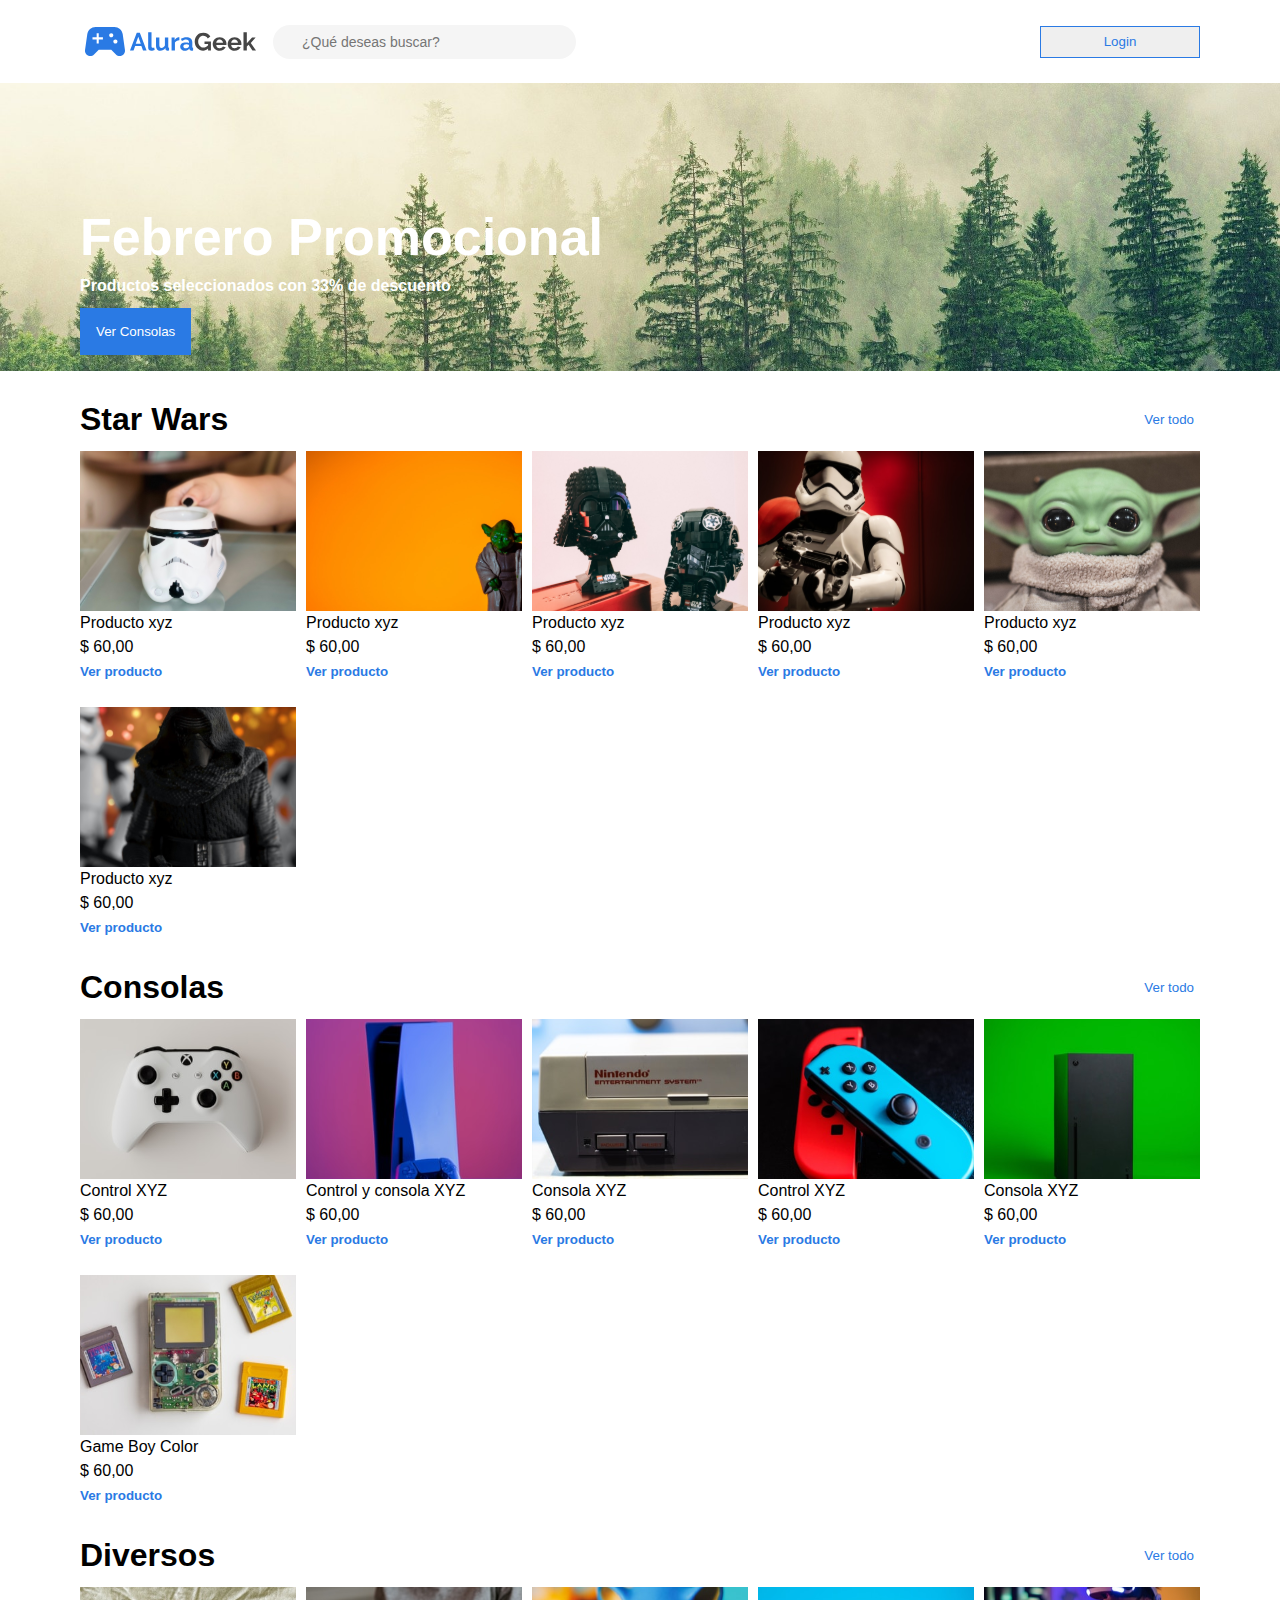
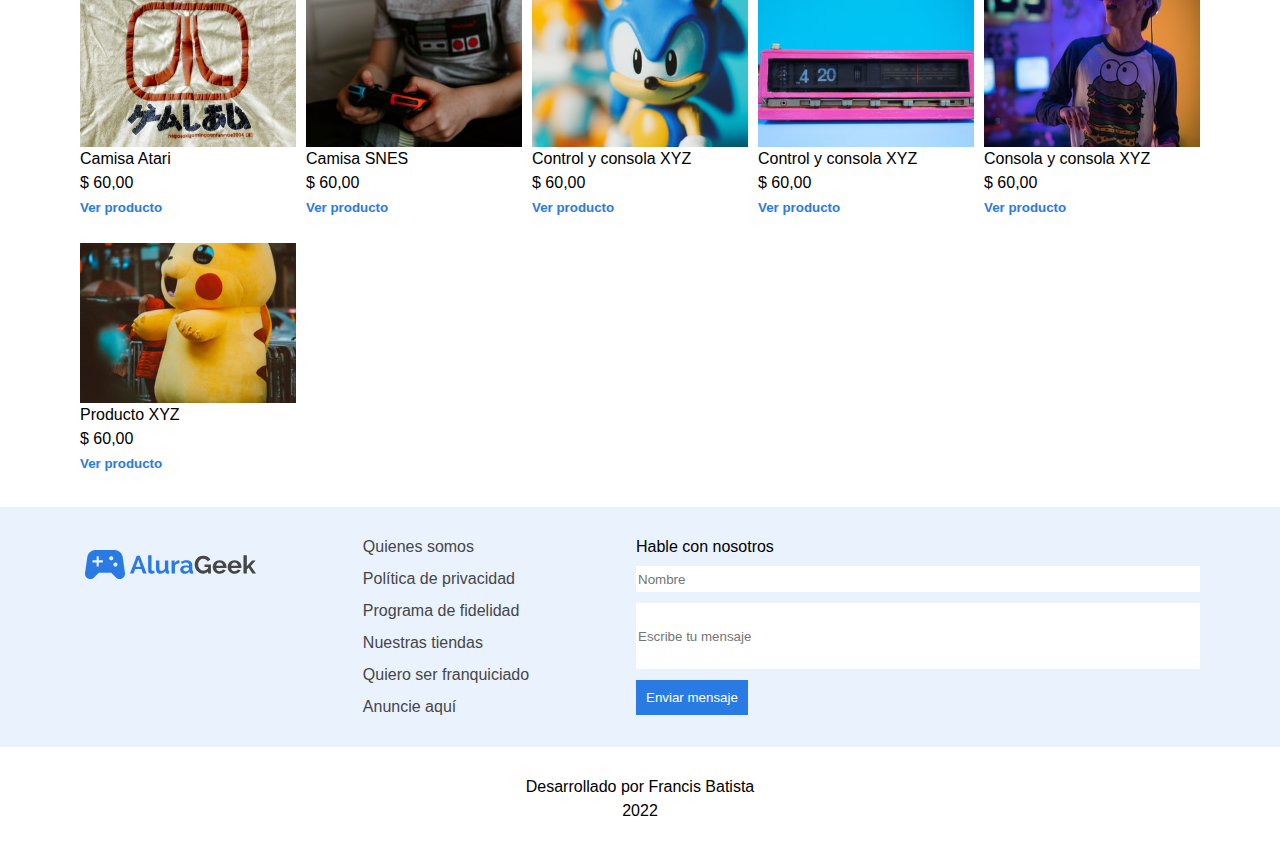
<file: index.html>
<!DOCTYPE html>
<html lang="es">

<head>
    <meta charset="UTF-8">
    <meta http-equiv="X-UA-Compatible" content="IE=edge">
    <meta name="viewport" content="width=device-width, initial-scale=1.0">
    <title>Alura Geek</title>
   <!--<link href="https://fonts.googleapis.com/css2?family=Inter:wght@300&family=Raleway:wght@300&display=swap"
        rel="stylesheet">
    <script src="https://kit.fontawesome.com/f3e58ff627.js" crossorigin="anonymous"></script>-->
    <link rel="stylesheet" href="css/reset.css">
    <link rel="stylesheet" href="css/cabecera.css">
    <link rel="stylesheet" href="css/index.css">
    <link rel="stylesheet" href="css/portada.css">
    <link rel="stylesheet" href="css/productos.css">
    <link rel="stylesheet" href="css/footer.css">
</head>

<body>
    <main>
        <header>
            <div class="cabecera">
                <div class="cabecera__top">
                    <div class="cabecera__logo">
                        <img src="img/logo.svg" alt="Logo">
                        <div class="cabecera__input-wrapper">
                            <i class="fa-solid fa-magnifying-glass"></i>
                            <input type="text" placeholder="¿Qué deseas buscar?">
                        </div>
                    </div>
                    <div>
                        <button class="cabecera__btn-login">Login</button>
                    </div>
                </div>
            </div>
        </header>
        <section class="portada">
            <div class="portada__banner">
                <h1>Febrero Promocional</h1>
                <p>Productos seleccionados con 33% de descuento</p>
                <button id="btnVerConsolas">Ver Consolas</button>
            </div>
        </section>
        <section class="productos">
            <div class="productos__head">
                <h2>Star Wars</h2>
                <div>
                    <button>Ver todo</button>
                    <i class="fa-solid fa-arrow-right"></i>
                </div>
            </div>
            <div class="productos__lista-container">
                <ul class="productos__lista">
                    <li class="productos__item">
                        <p id="imgp1" class="imgp"></p>
                        <p>Producto xyz</p>
                        <p>$ 60,00</p>
                        <button>Ver producto</button>
                    </li>
                    <li class="productos__item">
                        <p id="imgp2" class="imgp"></p>
                        <p>Producto xyz</p>
                        <p>$ 60,00</p>
                        <button>Ver producto</button>
                    </li>
                    <li class="productos__item">
                        <p id="imgp3" class="imgp"></p>
                        <p>Producto xyz</p>
                        <p>$ 60,00</p>
                        <button>Ver producto</button>
                    </li>
                    <li class="productos__item">
                        <p id="imgp4" class="imgp"></p>
                        <p>Producto xyz</p>
                        <p>$ 60,00</p>
                        <button>Ver producto</button>
                    </li>
                    <li class="productos__item">
                        <p id="imgp5" class="imgp"></p>
                        <p>Producto xyz</p>
                        <p>$ 60,00</p>
                        <button>Ver producto</button>
                    </li>
                    <li class="productos__item">
                        <p id="imgp6" class="imgp"></p>
                        <p>Producto xyz</p>
                        <p>$ 60,00</p>
                        <button>Ver producto</button>
                    </li>
                </ul>
            </div>
        </section>
        <section class="productos" id="consolas">
            <div class="productos__head">
                <h2>Consolas</h2>
                <div>
                    <button>Ver todo</button>
                    <i class="fa-solid fa-arrow-right"></i>
                </div>
            </div>
            <div class="productos__lista-container">
                <ul class="productos__lista">
                    <li class="productos__item">
                        <p id="imgc1" class="imgp"></p>
                        <p>Control XYZ</p>
                        <p>$ 60,00</p>
                        <button>Ver producto</button>
                    </li>
                    <li class="productos__item">
                        <p id="imgc2" class="imgp"></p>
                        <p>Control y consola XYZ</p>
                        <p>$ 60,00</p>
                        <button>Ver producto</button>
                    </li>
                    <li class="productos__item">
                        <p id="imgc3" class="imgp"></p>
                        <p>Consola XYZ</p>
                        <p>$ 60,00</p>
                        <button>Ver producto</button>
                    </li>
                    <li class="productos__item">
                        <p id="imgc4" class="imgp"></p>
                        <p>Control XYZ</p>
                        <p>$ 60,00</p>
                        <button>Ver producto</button>
                    </li>
                    <li class="productos__item">
                        <p id="imgc5" class="imgp"></p>
                        <p>Consola XYZ</p>
                        <p>$ 60,00</p>
                        <button>Ver producto</button>
                    </li>
                    <li class="productos__item">
                        <p id="imgc6" class="imgp"></p>
                        <p>Game Boy Color</p>
                        <p>$ 60,00</p>
                        <button>Ver producto</button>
                    </li>
                </ul>
            </div>
        </section>
        <section class="productos">
            <div class="productos__head">
                <h2>Diversos</h2>
                <div>
                    <button>Ver todo</button>
                    <i class="fa-solid fa-arrow-right"></i>
                </div>
            </div>
            <div class="productos__lista-container">
                <ul class="productos__lista">
                    <li class="productos__item">
                        <p id="imgd1" class="imgp"></p>
                        <p>Camisa Atari</p>
                        <p>$ 60,00</p>
                        <button>Ver producto</button>
                    </li>
                    <li class="productos__item">
                        <p id="imgd2" class="imgp"></p>
                        <p>Camisa SNES</p>
                        <p>$ 60,00</p>
                        <button>Ver producto</button>
                    </li>
                    <li class="productos__item">
                        <p id="imgd3" class="imgp"></p>
                        <p>Control y consola XYZ</p>
                        <p>$ 60,00</p>
                        <button>Ver producto</button>
                    </li>
                    <li class="productos__item">
                        <p id="imgd4" class="imgp"></p>
                        <p>Control y consola XYZ</p>
                        <p>$ 60,00</p>
                        <button>Ver producto</button>
                    </li>
                    <li class="productos__item">
                        <p id="imgd5" class="imgp"></p>
                        <p>Consola y consola XYZ</p>
                        <p>$ 60,00</p>
                        <button>Ver producto</button>
                    </li>
                    <li class="productos__item">
                        <p id="imgd6" class="imgp"></p>
                        <p>Producto XYZ</p>
                        <p>$ 60,00</p>
                        <button>Ver producto</button>
                    </li>
                </ul>
            </div>
        </section>
        <section class="footer">
            <div class="footer__contenido">
                <p id="logoAluraGeek"></p>
                <ul class="footer__list">
                    <li class="footer__list-item">
                        <a href="#">Quienes somos</a>
                    </li>
                    <li class="footer__list-item">
                        <a href="#">Política de privacidad</a>
                    </li>
                    <li class="footer__list-item">
                        <a href="#">Programa de fidelidad</a>
                    </li>
                    <li class="footer__list-item">
                        <a href="#">Nuestras tiendas</a>
                    </li>
                    <li class="footer__list-item">
                        <a href="#">Quiero ser franquiciado</a>
                    </li>
                    <li class="footer__list-item">
                        <a href="#">Anuncie aquí</a>
                    </li>
                </ul>
                <form action="" class="footer__formulario">
                    <p>Hable con nosotros</p>
                    <input type="text" placeholder="Nombre" id="iNombreMensaje">
                    <input type="text" placeholder="Escribe tu mensaje" id="iMensaje">
                    <button type="submit">Enviar mensaje</button>
                </form>
            </div>
        </section>
        <footer class="pie">
            <p>Desarrollado por Francis Batista</p>
            <p>2022</p>
        </footer>
    </main>
    <script src="scripts/index.js"></script>
    <script src="scripts/general.js"></script>

</body>

</html>
</file>
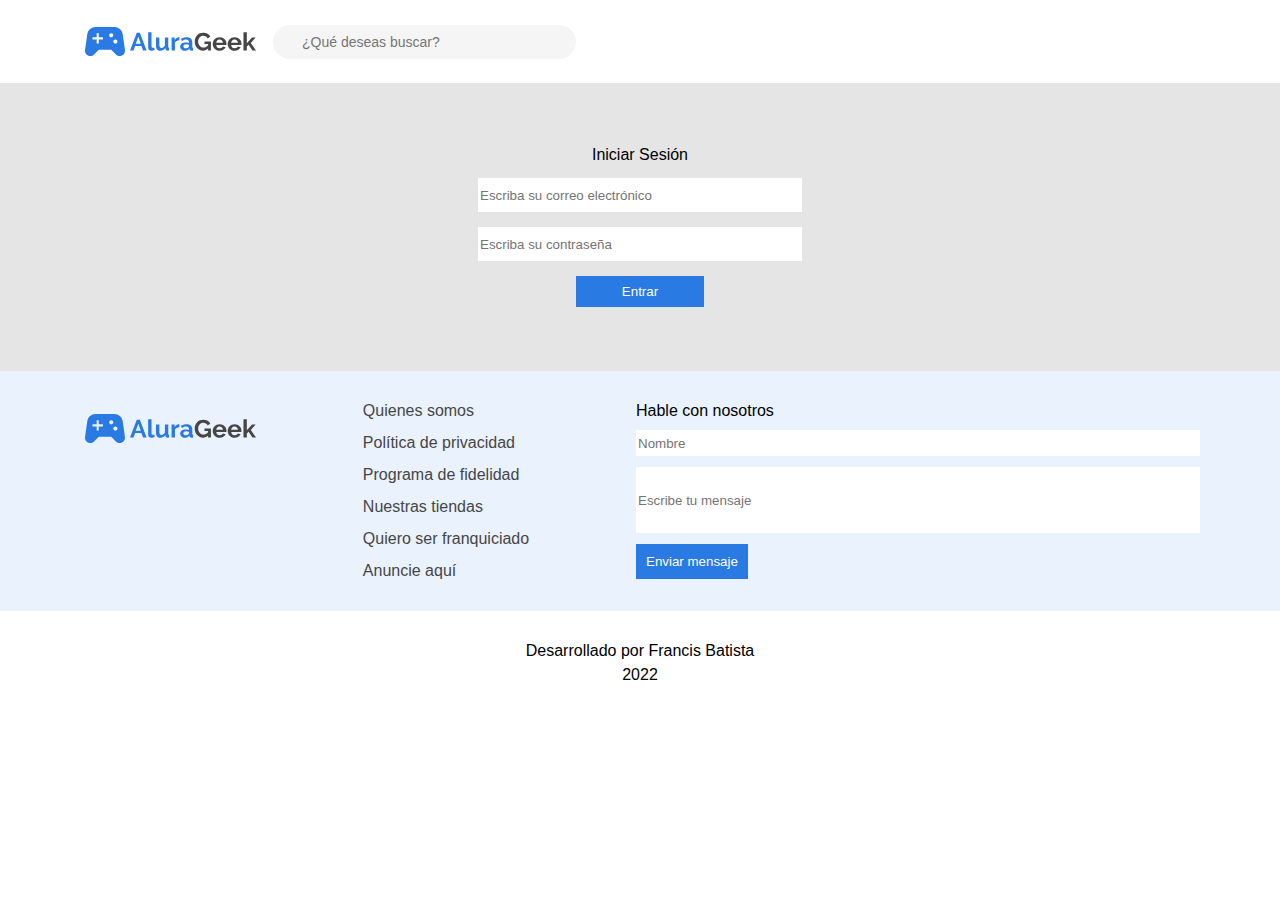
<file: login.html>
<!DOCTYPE html>
<html lang="es">
<head>
    <meta charset="UTF-8">
    <meta http-equiv="X-UA-Compatible" content="IE=edge">
    <meta name="viewport" content="width=device-width, initial-scale=1.0">
    <title>Login</title>
    <!--<link href="https://fonts.googleapis.com/css2?family=Inter:wght@300&family=Raleway:wght@300&display=swap"
        rel="stylesheet">
    <script src="https://kit.fontawesome.com/f3e58ff627.js" crossorigin="anonymous"></script>-->
    <link rel="stylesheet" href="css/reset.css">
    <link rel="stylesheet" href="css/cabecera.css">
    <link rel="stylesheet" href="css/index.css">
    <link rel="stylesheet" href="css/footer.css">
    <link rel="stylesheet" href="css/login.css">
</head>
<body>
    <main>
        <header>
            <div class="cabecera">
                <div class="cabecera__top">
                    <div class="cabecera__logo">
                        <img src="img/logo.svg" alt="Logo">
                        <div class="cabecera__input-wrapper">
                            <i class="fa-solid fa-magnifying-glass"></i>
                            <input type="text" placeholder="¿Qué deseas buscar?">
                        </div>
                    </div>
                </div>
            </div>
        </header>

        <section class="login-formulario">
            <form action="">
                <p>Iniciar Sesión</p>
                <input type="text" placeholder="Escriba su correo electrónico">
                <input type="text" placeholder="Escriba su contraseña">
                <button>Entrar</button>
            </form>
        </section>

        <section class="footer">
            <div class="footer__contenido">
                <p id="logoAluraGeek"></p>
                <ul class="footer__list">
                    <li class="footer__list-item">
                        <a href="#">Quienes somos</a>
                    </li>
                    <li class="footer__list-item">
                        <a href="#">Política de privacidad</a>
                    </li>
                    <li class="footer__list-item">
                        <a href="#">Programa de fidelidad</a>
                    </li>
                    <li class="footer__list-item">
                        <a href="#">Nuestras tiendas</a>
                    </li>
                    <li class="footer__list-item">
                        <a href="#">Quiero ser franquiciado</a>
                    </li>
                    <li class="footer__list-item">
                        <a href="#">Anuncie aquí</a>
                    </li>
                </ul>
                <form action="" class="footer__formulario">
                    <p>Hable con nosotros</p>
                    <input type="text" placeholder="Nombre">
                    <input type="text" placeholder="Escribe tu mensaje">
                    <button type="submit">Enviar mensaje</button>
                </form>
            </div>
        </section>
        <footer class="pie">
            <p>Desarrollado por Francis Batista</p>
            <p>2022</p>
        </footer>
    </main>
    
</body>
</html>
</file>
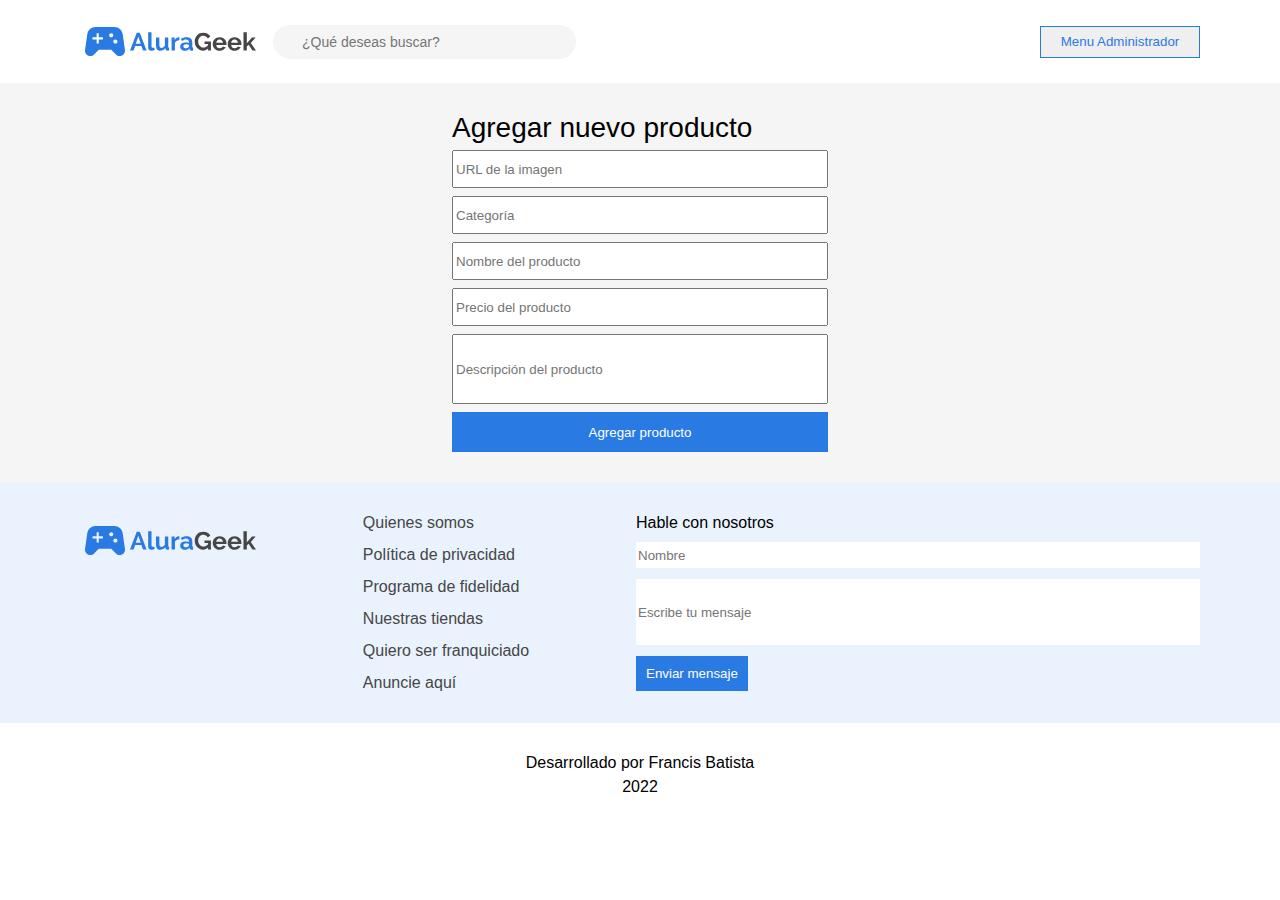
<file: productos-admin.html>
<!DOCTYPE html>
<html lang="es">

<head>
    <meta charset="UTF-8">
    <meta http-equiv="X-UA-Compatible" content="IE=edge">
    <meta name="viewport" content="width=device-width, initial-scale=1.0">
    <title>Productos</title>
    <link rel="stylesheet" href="css/reset.css">
    <link rel="stylesheet" href="css/cabecera.css">
    <link rel="stylesheet" href="css/index.css">
    <link rel="stylesheet" href="css/footer.css">
    <link rel="stylesheet" href="css/productos-admin.css">
</head>

<body>
    <main>
        <header>
            <div class="cabecera">
                <div class="cabecera__top">
                    <div class="cabecera__logo">
                        <img src="img/logo.svg" alt="Logo">
                        <div class="cabecera__input-wrapper">
                            <i class="fa-solid fa-magnifying-glass"></i>
                            <input type="text" placeholder="¿Qué deseas buscar?">
                        </div>
                    </div>
                    <div>
                        <button class="cabecera__btn-login">Menu Administrador</button>
                    </div>
                </div>
            </div>
        </header>
        <section class="form-container">
            <form action="">
                <h1>Agregar nuevo producto</h1>
                <input type="text" placeholder="URL de la imagen">
                <input type="text" placeholder="Categoría">
                <input type="text" placeholder="Nombre del producto">
                <input type="text" placeholder="Precio del producto">
                <input type="text" placeholder="Descripción del producto">
                <button type="submit">Agregar producto</button>
            </form>
        </section>
        <section class="footer">
            <div class="footer__contenido">
                <p id="logoAluraGeek"></p>
                <ul class="footer__list">
                    <li class="footer__list-item">
                        <a href="#">Quienes somos</a>
                    </li>
                    <li class="footer__list-item">
                        <a href="#">Política de privacidad</a>
                    </li>
                    <li class="footer__list-item">
                        <a href="#">Programa de fidelidad</a>
                    </li>
                    <li class="footer__list-item">
                        <a href="#">Nuestras tiendas</a>
                    </li>
                    <li class="footer__list-item">
                        <a href="#">Quiero ser franquiciado</a>
                    </li>
                    <li class="footer__list-item">
                        <a href="#">Anuncie aquí</a>
                    </li>
                </ul>
                <form action="" class="footer__formulario">
                    <p>Hable con nosotros</p>
                    <input type="text" placeholder="Nombre" id="iNombreMensaje">
                    <input type="text" placeholder="Escribe tu mensaje" id="iMensaje">
                    <button type="submit">Enviar mensaje</button>
                </form>
            </div>
        </section>
        <footer class="pie">
            <p>Desarrollado por Francis Batista</p>
            <p>2022</p>
        </footer>

    </main>
    <script src="scripts/general.js"></script>
</body>

</html>
</file>
<file: css/cabecera.css>
.cabecera{
    margin: 1rem 5rem;
}

.cabecera__top{
    display: flex;
    justify-content: space-between;
    align-items: center;
}
.cabecera__logo{
    display: flex;
    align-items: center;
    width: 31rem;
    justify-content: space-between;
}
.cabecera__logo input{
    height: 2rem;
    width: 17rem;
    border-radius: 20px;
    border-style: none;
    background-color: #f5f5f5;
    outline: none;
    padding-left: 1.8rem;
    font-size: 14px;
}
.cabecera__btn-login{
    width: 10rem;
    height: 2rem;
    border: 1px solid #2a7ae4;
    color: #2a7ae4;
   
}
.cabecera__input-wrapper{
    position: relative;
}
.cabecera__input-wrapper i{
    position: absolute;
    margin-top: .6rem;
    margin-left: .5rem;
    color: gray;
}
</file>
<file: css/index.css>
main{
    background-color: #ffffff;
    
}
body{
    font-family: 'Raleway', sans-serif;
}
html{
    scroll-behavior: smooth;
}
</file>
<file: css/portada.css>
.portada{
    display: flex;
    background-image: url("../img/banner1.jpg");
    background-position: center;
    background-repeat: no-repeat;
    background-size: cover;
    height: 18rem;
    align-items: flex-end;
}
.portada__banner{
    margin: 1rem 5rem;
    display: flex;
    flex-direction: column;
    justify-content: space-between;
    height: 9rem;
}
.portada__banner h1{
    font-size: 52px;
    width: fit-content;
    color: #ffffff;
    font-weight: 700;
}
.portada__banner, .portada__banner p, .portada__banner button{
    width: fit-content;
    color: #ffffff;
}
.portada__banner p{
    font-weight: 700;
}
.portada__banner button{
    background-color: #2a7ae4;
    padding: 16px;
    border-style: none;
}
</file>
<file: css/productos.css>
.productos{
    margin: 2rem 5rem;
}
.productos__head{
    display: flex;
    justify-content: space-between;
    margin-bottom: 1rem;
}

.productos__head h2{
    font-size: 32px;
    font-weight: 700;
}
.productos__head div{
    display: flex;
    align-items: center;
}
.productos__head div button, .productos__head div i{
    color: #2a7ae4;
    background-color: inherit;
    border-style: none;
}
.productos__lista{
    display: flex;
    flex-wrap: wrap;
    row-gap: 1.5rem;
    justify-content: space-between;
}
.productos__item{
    line-height: 1.5;
}
.productos__item button{
    padding: 0;
    background-color: inherit;
    border-style: none;
    color: #2a7ae4;
    font-weight: 700;
}
#imgp1{
    background-image: url("../img/productos/producto1.svg");
}
#imgp2{
    background-image: url("../img/productos/producto2.svg");
}
#imgp3{
    background-image: url("../img/productos/producto3.svg");
}
#imgp4{
    background-image: url("../img/productos/producto4.svg");
}
#imgp5{
    background-image: url("../img/productos/producto5.svg");
}
#imgp6{
    background-image: url("../img/productos/producto6.svg");
}
/*Consolas*/
#imgc1{
    background-image: url("../img/consolas/consola1.svg");
}
#imgc2{
    background-image: url("../img/consolas/consola2.svg");
}
#imgc3{
    background-image: url("../img/consolas/consola3.svg");
}
#imgc4{
    background-image: url("../img/consolas/consola4.svg");
}
#imgc5{
    background-image: url("../img/consolas/consola5.svg");
}
#imgc6{
    background-image: url("../img/consolas/consola6.svg");
}
/*diversos*/
#imgd1{
    background-image: url("../img/diversos/d1.svg");
}
#imgd2{
    background-image: url("../img/diversos/d2.svg");
}
#imgd3{
    background-image: url("../img/diversos/d3.svg");
}
#imgd4{
    background-image: url("../img/diversos/d4.svg");
}
#imgd5{
    background-image: url("../img/diversos/d5.svg");
}
#imgd6{
    background-image: url("../img/diversos/d6.svg");
}
.imgp{
    background-position: center;
    background-size: cover;
    background-repeat: no-repeat;
    background-color: gray;
    width: 13.5rem;
    height: 10rem;   
}
</file>
<file: css/footer.css>
.footer{
    background-color: #EAF2FD;
}
.footer__contenido{
    margin: 2rem 5rem 0;
    display: flex;
    padding: 2rem 0;
    justify-content: space-between;
}
.footer__formulario{
    display: flex;
    flex-direction: column;
    height: 11rem;
    justify-content: space-between;

}
.footer__list{
    display: flex;
    flex-direction: column;
    justify-content: space-between;
    height: 11rem;
}
.footer__list-item a{
    text-decoration: none;
    color: #464646;
    font-size: 16px;
}
.footer__formulario input{
    width: 35rem;
    outline: none;
    border: 0;
}
.footer__formulario input:nth-child(3){
    height: 4rem;
}
.footer__formulario input:nth-child(2){
    height: 1.5rem;
}
.footer__formulario button{
    width: fit-content;
    padding: 10px;
    background-color: #2A7AE4;
    color: #FFFFFF;
    border-style: none;
}
#logoAluraGeek{
    background-image: url('../img/logo.svg');
    width: 176px;
    height: 51px;
}
.pie{
    display: flex;
    flex-direction: column;
    justify-content: space-between;
    padding: 0;
    margin: 2rem;
    height: 2.5rem;
    text-align: center;
}
</file>
<file: css/login.css>
.login-formulario{
    display: flex;
    justify-content: center;
    background-color: #E5E5E5;
    height: 18rem;
    align-items: center;
}
.footer__contenido{
    margin-top: 0;
}
.login-formulario form{
    display: flex;
    flex-direction: column;
    width: fit-content;
    text-align: center;
    height: 10rem;
    justify-content: space-between;
    margin: 3rem 0;
}
.login-formulario form input{
    width: 20rem;
    height: 2rem;
    outline: none;
    border: 0;
}
.login-formulario form button{
    padding: .5rem;
    background-color: #2A7AE4;
    color: #FFFFFF;
    width: 8rem;
    align-self: center;
    border-style: none;

}
.pie{
    display: flex;
    flex-direction: column;
    justify-content: space-between;
    padding: 0;
    margin: 2rem;
    height: 2.5rem;
}
</file>
<file: css/productos-admin.css>
.form-container{
    background-color: #F5F5F5;
    display: flex;
    justify-content: center;
}
.form-container form{
    display: flex;
    flex-direction: column;
    width: fit-content;
    height: 25rem;
    justify-content: center;
    gap: .5rem;
}
.form-container input{
    height: 2rem;
    width: 23rem;
}
.form-container input:nth-child(6){
    height: 4rem;
}
.form-container form h1{
    font-size: 28px;
}
.form-container form button{
    height: 2.5rem;
    background-color: #2A7AE4;
    color: #FFFFFF;
    border-style: none;
}
.footer__contenido{
    margin: 0 5rem;
}
</file>
